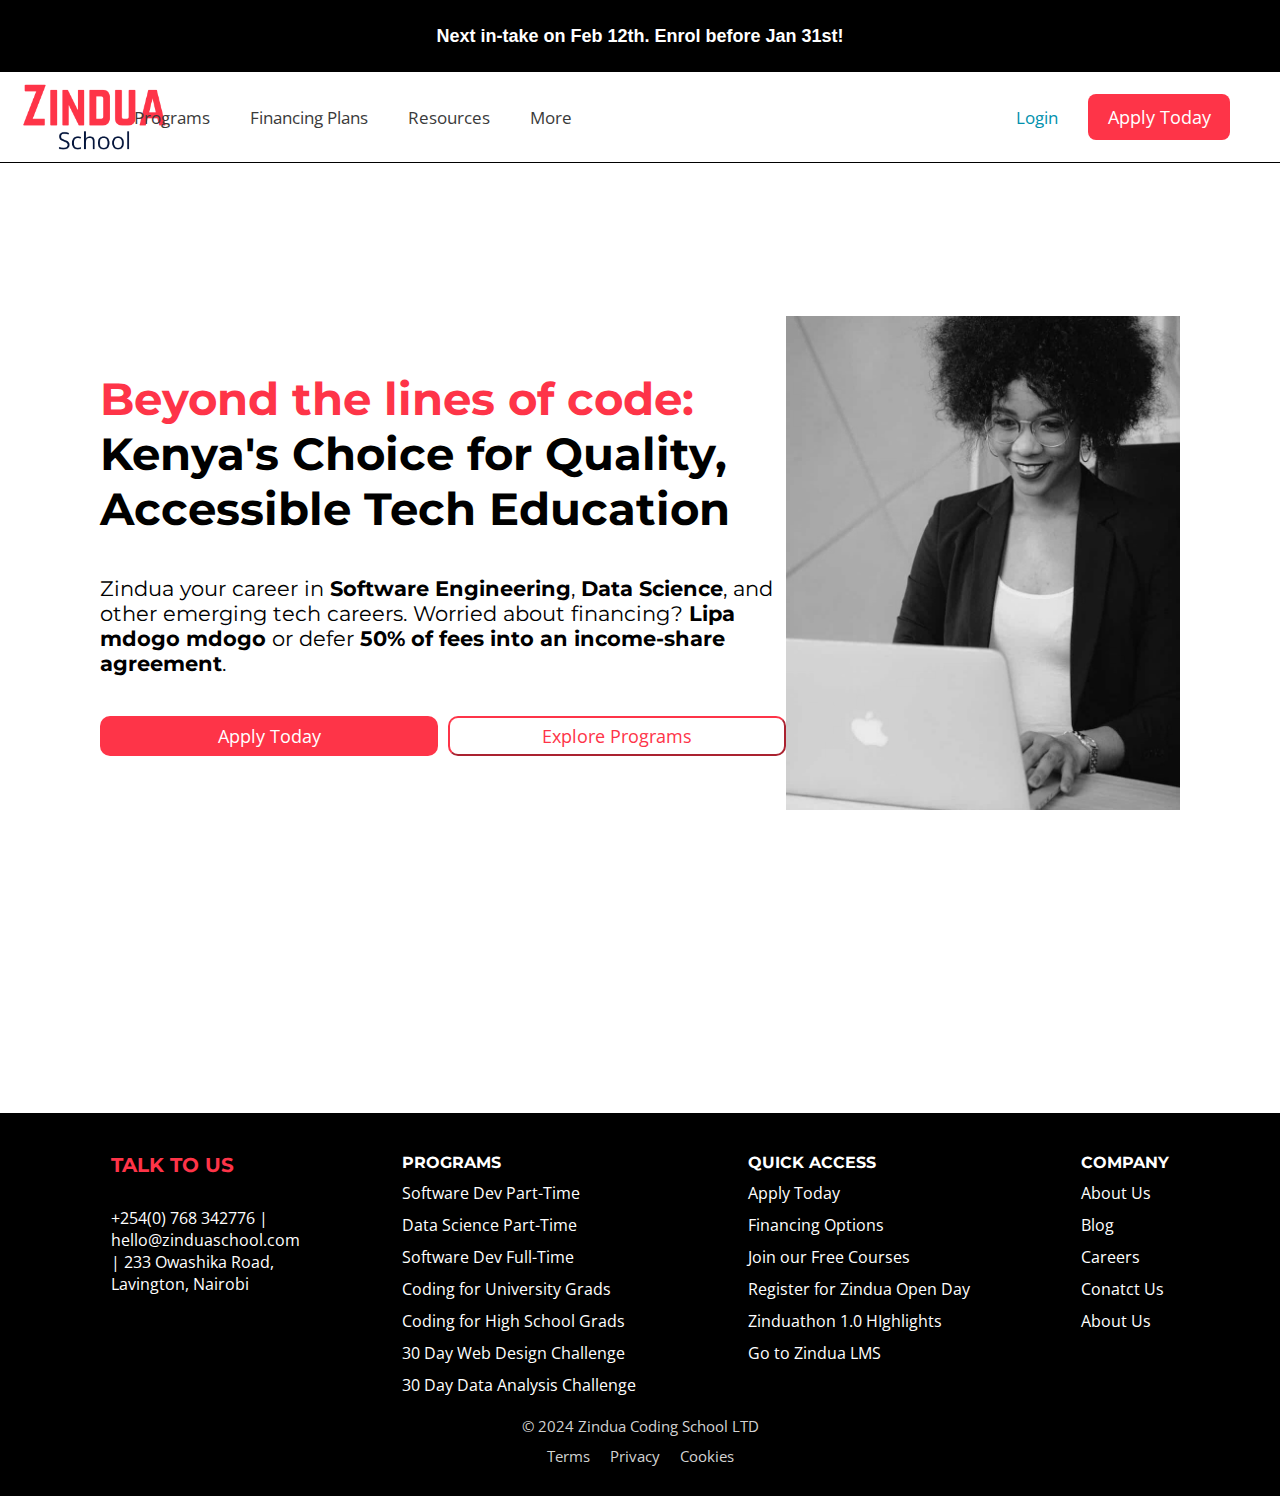
<file: index.html>
<!DOCTYPE html>
<html lang="en">
<head>
    <meta charset="UTF-8">
    <meta name="viewport" content="width=device-width, initial-scale=1.0">
    <title>Zindua School</title>
    <link rel="stylesheet" href="./index.css">
    <link rel="icon" href="./zindua.png">
    <link rel="stylesheet" href="https://cdnjs.cloudflare.com/ajax/libs/font-awesome/6.5.1/css/all.min.css" integrity="sha512-DTOQO9RWCH3ppGqcWaEA1BIZOC6xxalwEsw9c2QQeAIftl+Vegovlnee1c9QX4TctnWMn13TZye+giMm8e2LwA==" crossorigin="anonymous" referrerpolicy="no-referrer" />
</head>
<body>
    <div class="next-intake">
        <p>Next in-take on Feb 12th. Enrol before Jan 31st!</p>
    </div>
    <nav>
        <div class = "logo">
            <img src="./zindua.png" alt="Zindua Logo">
        </div>
        <div class = "dropdown">
            <div class="drop">
                <a href="">Programs</a>
                <i class="fa-solid fa-chevron-down"></i>
            </div>
            <div class="drop">
                <a href="">Financing Plans</a>
                <i class="fa-solid fa-chevron-down"></i>
            </div>
            <div class="drop">
                <a href="">Resources</a>
                <i class="fa-solid fa-chevron-down"></i>
            </div>
            <div class="drop">
                <a href="">More</a>
                <i class="fa-solid fa-chevron-down"></i>                
            </div>

        </div>
        <div class="dropdown-right">
            <div class="login">
                <a href="">Login</a>
                <div class="user-icon">
                    <i class="fa-regular fa-user"></i> 
                </div>  
            </div>
            
            <button class="nav-button">Apply Today</button>
        </div>
    </nav>
    <!-- Header section for the landing page -->
    <section>
        <div class="landing">
            <div class="landing-image">
                <img src="./person.jpg" alt="">
            </div>
            <div class="landing-text">
                <h2><mark class="beyond">Beyond the lines of code: </mark>Kenya's Choice for Quality, Accessible Tech Education</h2>
                <div class="landing-text2">
                    <p>Zindua your career in <strong>Software Engineering</strong>, <strong>Data Science</strong>, and other emerging tech careers. Worried about financing? <strong>Lipa mdogo mdogo</strong> or defer <strong>50% of fees into an income-share agreement</strong>.</p>
                </div>
                <div class="landing-buttons">
                    <button class="btn1">Apply Today</button><button class="btn2">Explore Programs</button>
                </div>
            </div>
            
        </div>
    </section>
    <footer>
        <div class="footer-items">
            <!-- Footer -->
            <div class="talk">
                <div class="text1">
                    <h4>TALK TO US</h4>
                </div>
                <p>+254(0) 768 342776 | hello@zinduaschool.com | 233 Owashika Road, Lavington, Nairobi</p>
                <div class="social">
                    <i class="fa-brands fa-instagram"></i>
                    <i class="fa-brands fa-linkedin"></i>
                    <i class="fa-brands fa-tiktok"></i>
                    <i class="fa-brands fa-twitter"></i>
                    <i class="fa-brands fa-whatsapp"></i>
                </div>
            </div>
            <div class="footer-item">
                <h4>PROGRAMS</h4>
                <a href="">Software Dev Part-Time</a>
                <a href="">Data Science Part-Time</a>
                <a href="">Software Dev Full-Time</a>
                <a href="">Coding for University Grads</a>
                <a href="">Coding for High School Grads</a>
                <a href="">30 Day Web Design Challenge</a>
                <a href="">30 Day Data Analysis Challenge</a>
            </div>
            <div class="footer-item">
                <h4>QUICK ACCESS</h4>
                <a href="">Apply Today</a>
                <a href="">Financing Options</a>
                <a href="">Join our Free Courses</a>
                <a href="">Register for Zindua Open Day</a>
                <a href="">Zinduathon 1.0 HIghlights</a>
                <a href="">Go to Zindua LMS</a>
            </div>
            <div class="footer-item">
                <h4>COMPANY</h4>
                <a href="">About Us</a>
                <a href="">Blog</a>
                <a href="">Careers</a>
                <a href="">Conatct Us</a>
                <a href="">About Us</a>
            </div>
        </div>
        <div class="ltd">
            <p>© 2024 Zindua Coding School LTD</p>
            <div class="terms">
                <a href="">Terms</a>
                <a href="">Privacy</a>
                <a href="">Cookies</a>
            </div>
        </div>
    </footer>
</body>
</html>
</file>
<file: index.css>
@import url('https://fonts.googleapis.com/css2?family=Montserrat:wght@400;500;600;700&family=Open+Sans&display=swap');
@import url('https://fonts.googleapis.com/css2?family=Montserrat&family=Open+Sans&display=swap');

* {
    margin: 0;
    padding: 0;
}


nav {
    position: sticky;
    top: 0;
    width: 100%;
    height: 10vh;
    font-size: 20px;
    background-color: white;
    border-bottom: 0.5px solid black;
    display: flex;
    align-items: center;
    justify-content: space-between;
    z-index: 1;
}

.next-intake{
    width: 100%;
    height: 8vh;
    background-color: black;
    color: white;
    display: flex;
    justify-content: center;
    align-items: center;
    font-family: 'Roboto', sans-serif;
    font-size: 18px;
    font-weight: bold;
}

body {
    width: 100%;
    display: flex;
    flex-direction: column;
    color: black;
}

.logo {
    width: 150px;
    height: 80%;
    margin: 20px;
    > img {
        width: 100%;
        height: 100%;
        object-fit: contain;
    }
}

.dropdown {
    display: flex;
    margin: 0 0 0 -500px;
    gap: 40px;
    

}

.drop {
    cursor: pointer;
    transition: all 0.3s;
    > a{
        text-decoration: none;
        font-family: 'Open Sans', sans-serif;
        font-size: 17px;
        color: #3A3A3A;
        transition: all 0.3s;
    }
}

.drop:hover {
    color: #fe3448;
    > a{
        color: #fe3448;
    }
    
}

.dropdown-right {
    display: flex;
    margin: 0 50px 0 0;
    gap: 20px;
}

.login {
    display: flex;
    gap: 10px;
    align-items: center;
    cursor: pointer;
    color: #0091AD;
    transition: all 0.3s;
    > a{
        text-decoration: none;
        color: #0091AD;
        font-family: 'Open Sans', sans-serif;
        font-size: 17px;
        transition: all 0.3s;
    }
}

.login:hover{
    color: #fe3448;
    > a{
        color: #fe3448;
    }
}

.user-icon {
    display: flex;
    align-items: center;
}

.nav-button {
    width: 142px;
    height: 46px;
    color: white;
    background-color: #fe3448;
    border: none;
    border-radius: 8px;
    font-family: 'Open Sans', sans-serif;
    font-size: 18px;
    cursor: pointer;
    transition: all 0.3s;
}

.nav-button:hover {
    background-color: #048FAB;
}

footer{
    width: 100%;
    color: white;
    background-color: black;
    display: flex;
    padding-top: 40px;
    font-size: 16px;
    flex-direction: column;
    margin-top: 50px;
}

.talk{
    width: 180px;
    display: flex;
    flex-direction: column;
    flex-wrap: wrap;
    gap: 30px;
    > p{
        font-family: 'Open Sans', sans-serif;
    }
}
.text1{
    color: #fe3448;
    font-size: 19.5842px;
}

.social{
    display: flex;
    justify-content: space-evenly;
    > i{
        transition: all 0.3s;
        cursor: pointer;
    }
    i:hover {
        color: #fe3448;
    }
}

.footer-items {
    display: flex;
    justify-content: space-evenly;
    font-family: 'Montserrat', sans-serif;
    
}

.footer-item {
    display: flex;
    flex-direction: column;
    gap: 10px;
    > a{
        color: white;
        text-decoration: none;
        transition: all 0.3s;
        font-family: 'Open Sans', sans-serif;
    }

    a:hover {
        color: #fe3448;
    }
}
.ltd {
    font-family: 'Open Sans', sans-serif;
    font-size: 15px;
    color: #D3D3D3;
    display: flex;
    flex-direction: column;
    padding: 20px 20px 20px 20px;
    > p{
        display: flex;
        justify-content: center;
    }
}

.terms {
    display: flex;
    justify-content: center;
    transition: all 0.3s;

    > a{
        padding: 10px;
        text-decoration: none;
        color: #D3D3D3;
    }
    a:hover {
        color: #0091AD;
    }
}

section {
    height: 100vh;
    width: 100%;
    
}

.landing {
    display: flex;
    flex-direction: row-reverse;
    align-items: center;
    justify-content: space-evenly;
    padding: 50px 100px 0px 100px;
}
.landing-text {
    width: 700px;
    display: flex;
    flex-direction: column;
    flex-wrap: wrap;
    font-family: 'Montserrat', sans-serif;
    font-size: 30px;
    gap: 40px;

    .landing-text2 {
        font-size: 21px;
    }

}

.landing-image {
    display: flex;
    height: 700px;
    width: 555px;
    filter: grayscale(1);
    > img {
        width: 100%;
        height: 100%;
        object-fit: contain;
        border-radius: 20px;
    }
}
mark {
    background-color: white;
    color: #fe3448;
}

.landing-buttons {
    display: flex;
    gap: 10px;
    > button {
        width: 338px;
        height: 40px;
        border-radius: 10px;
        font-family: 'Open Sans', sans-serif;
        font-size: 18px;
        cursor: pointer;
        transition: all 0.3s;
    }
}

.btn1{
    color: white;
    border: none;
    background-color: #fe3448;
}

.btn2{
    background-color: white;
    border-color: #fe3448;
    color: #fe3448;
}
.btn1:hover {
    color: white;
    background-color: #048FAB;
}
.btn2:hover {
    color: white;
    background-color: #048FAB;
    border: none;
}
</file>
